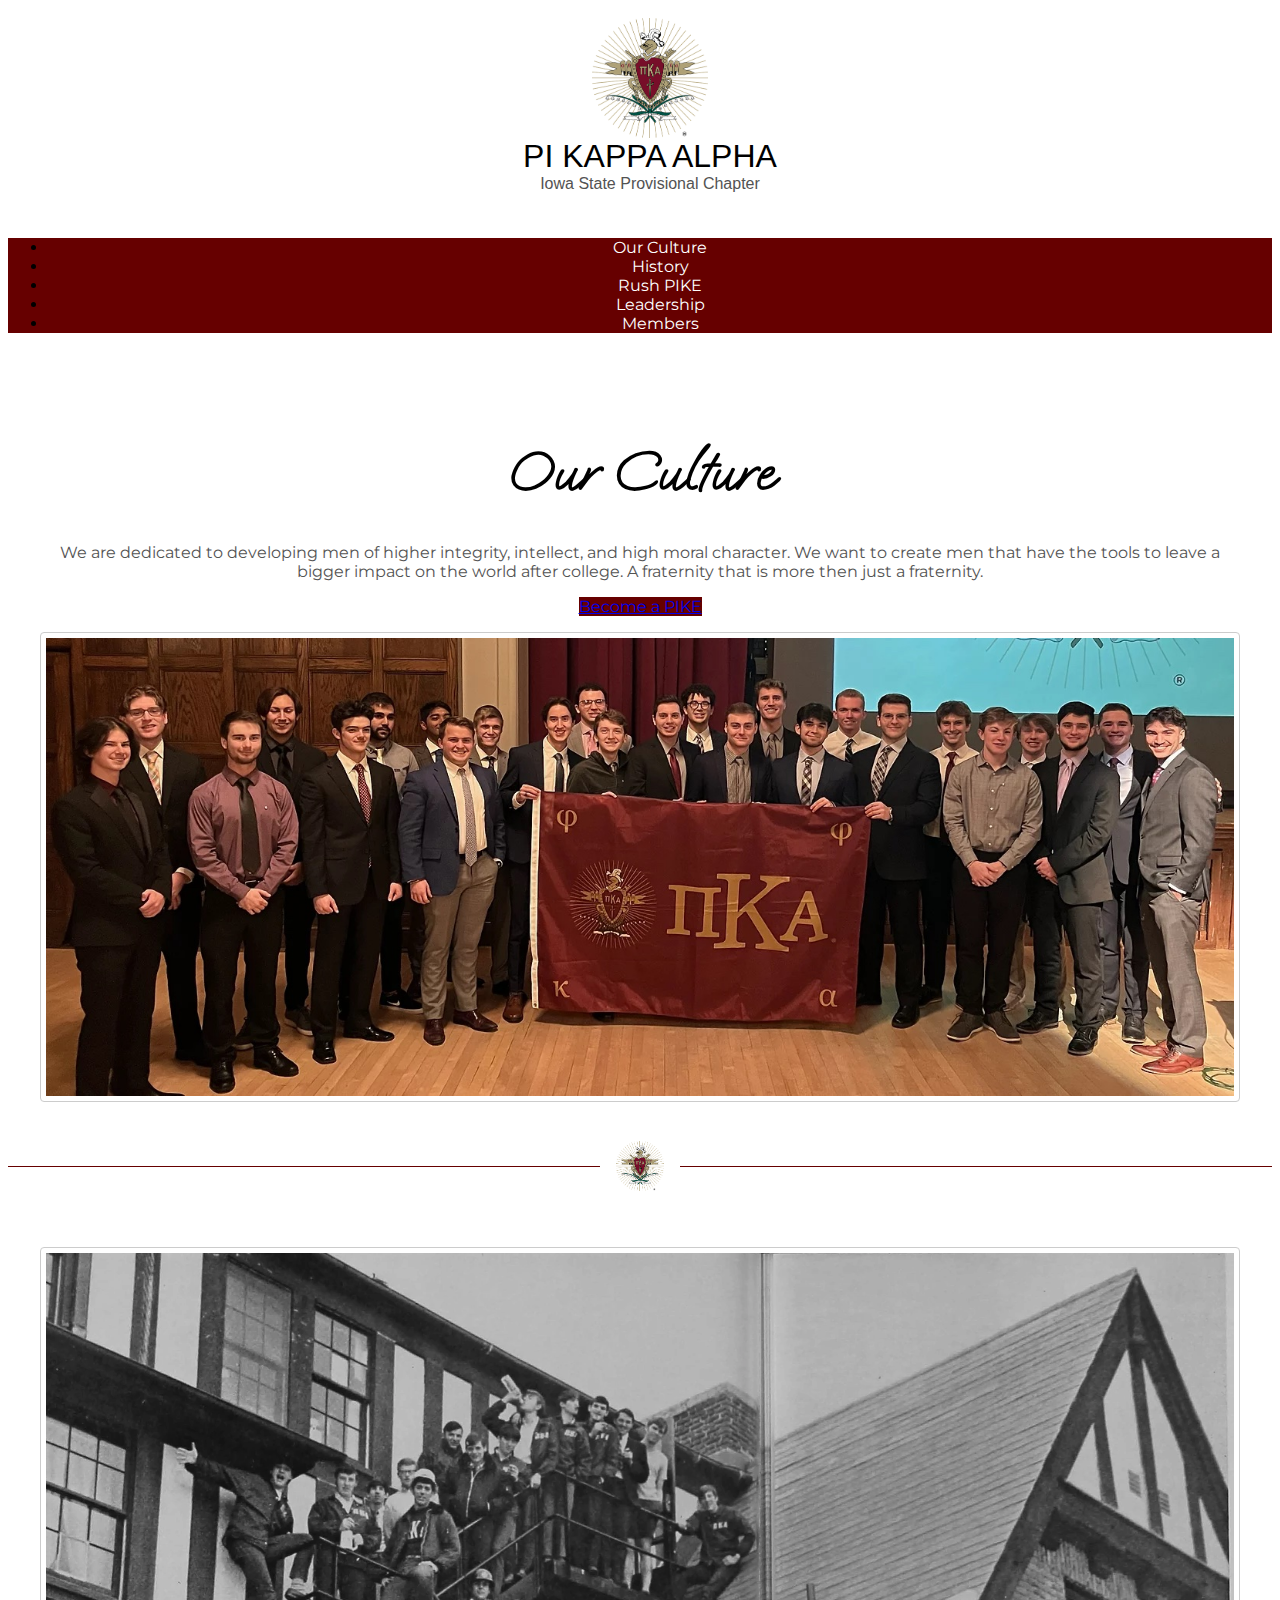
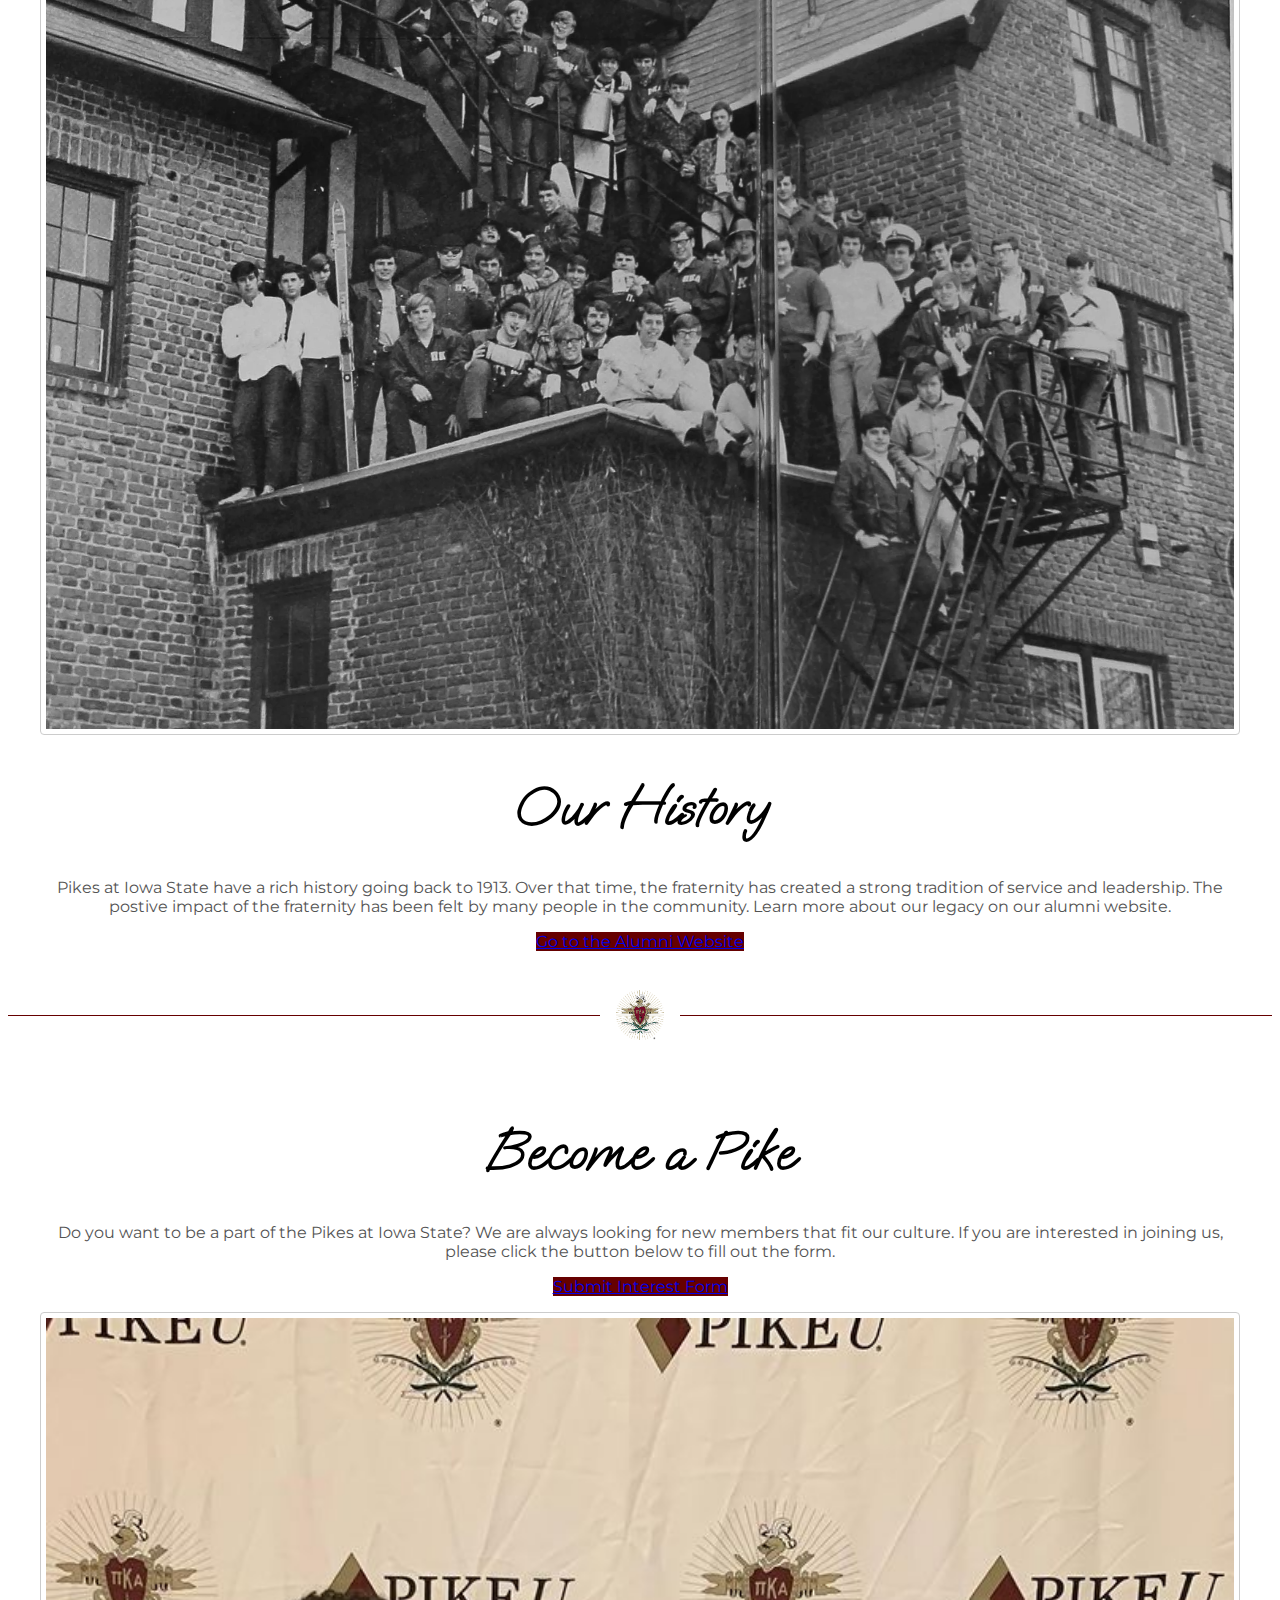
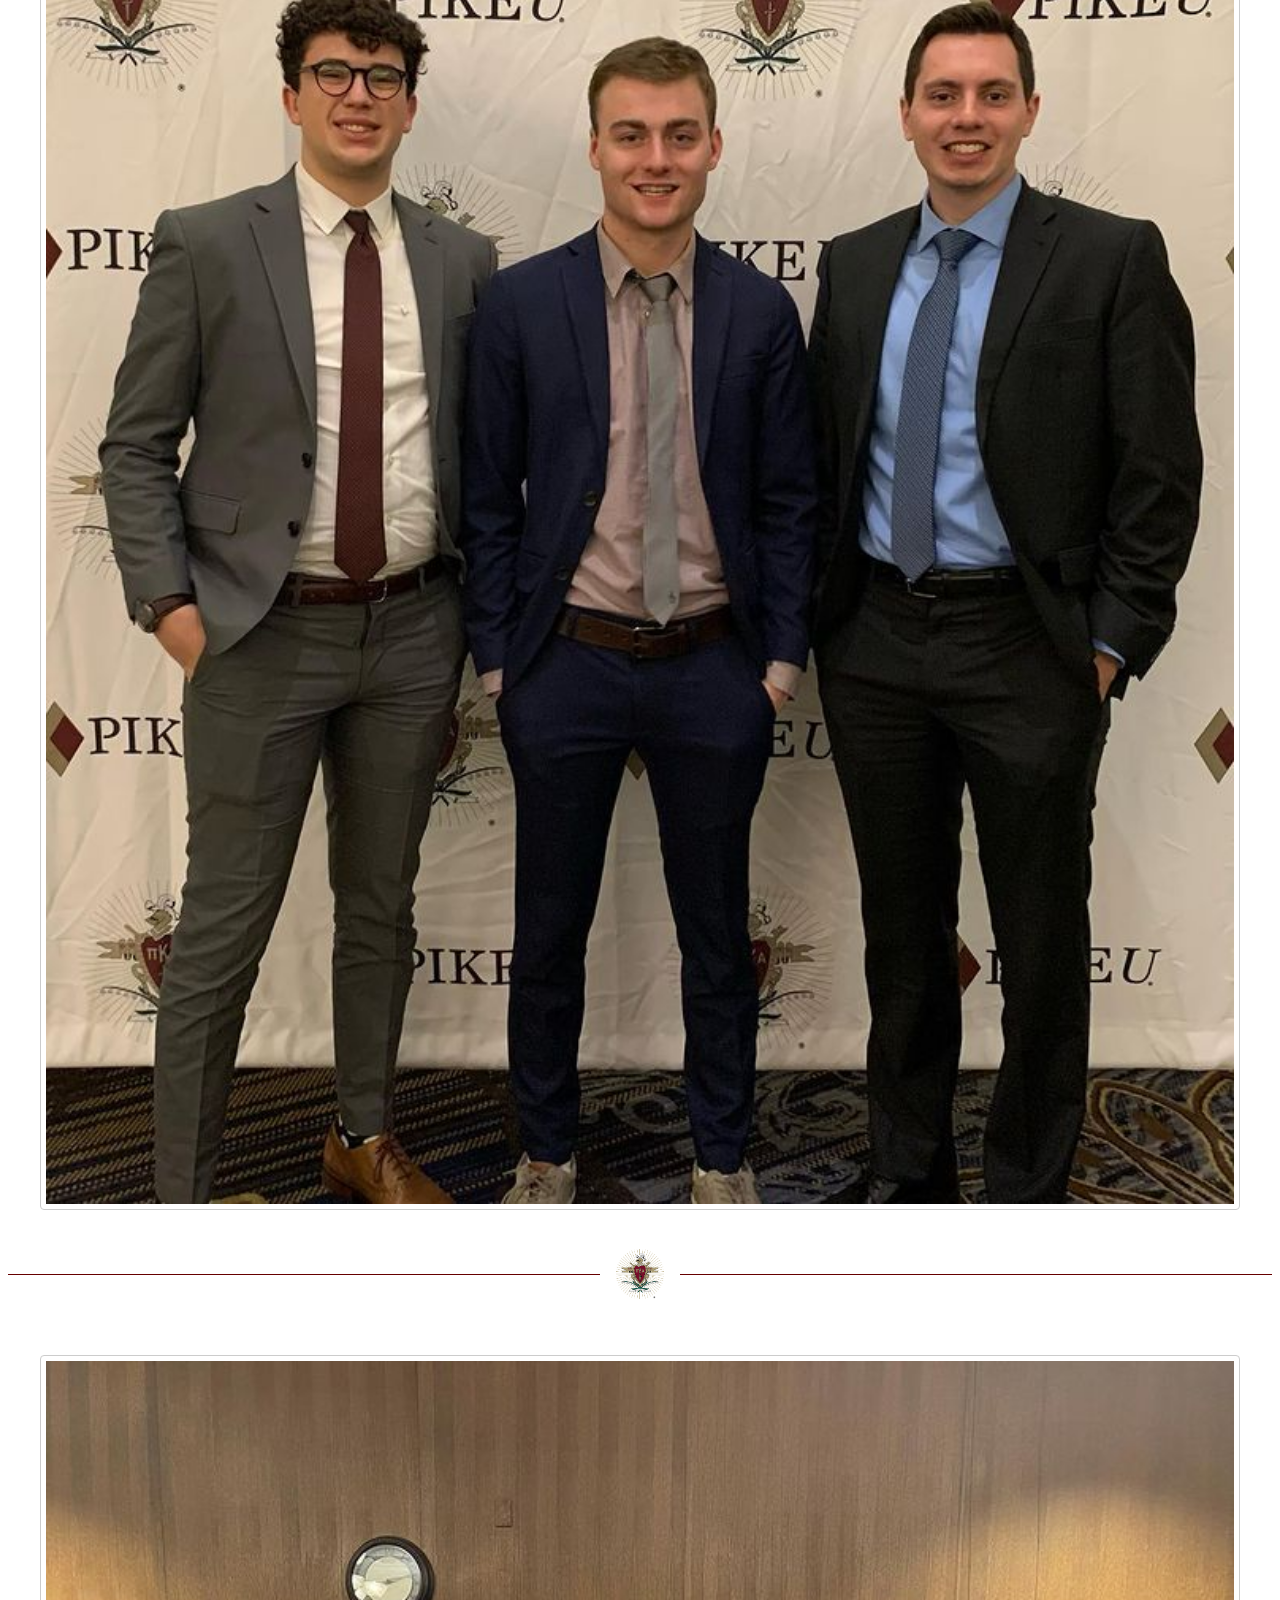
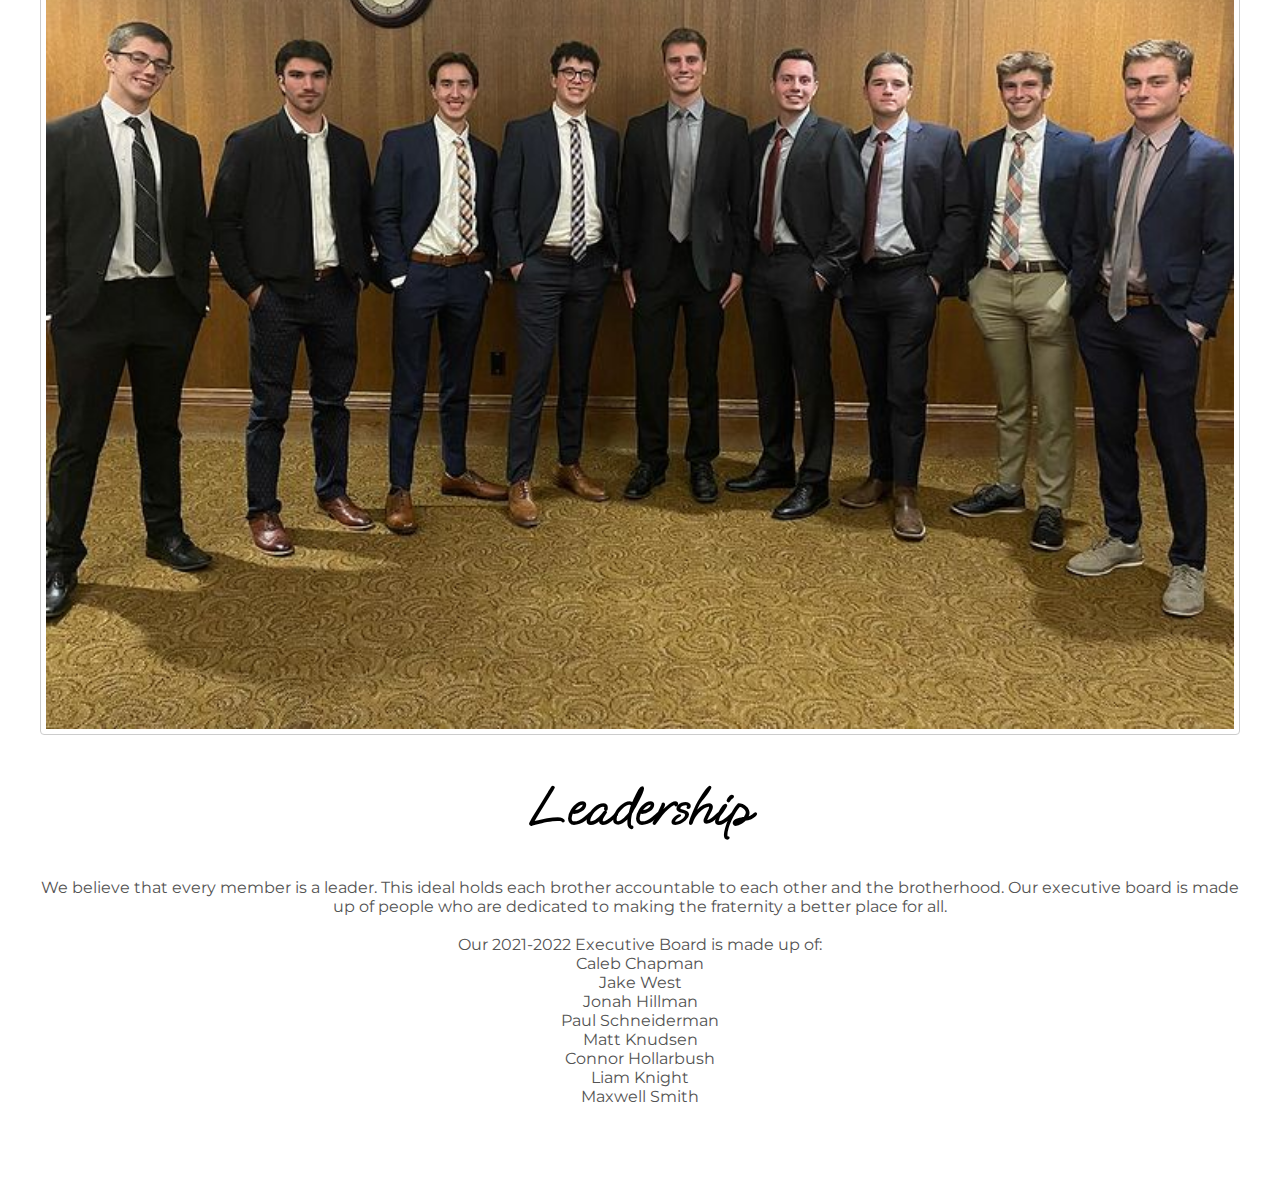
<file: Index.html>
<!-- A simple website for  Pike Fraternity at Iowa State University  -->
<html style="scroll-behavior: smooth;">
    <head>
        <meta name="viewport" content="width=device-width, initial-scale=1.0">

        <title>Pi Kappa Alpha Provisional Chapter at ISU</title>

        <link rel="shortcut icon" href="https://pikesweb.s3.amazonaws.com/content/20210223024238/Pikes_Favicon_Web%401x-1.png" type="image/x-icon" />

        <!-- These are librarys that help make the website work -->
        <!-- Bootstrap helps make the layout -->
        <script src="https://cdn.jsdelivr.net/npm/bootstrap@5.0.2/dist/js/bootstrap.bundle.min.js" integrity="sha384-MrcW6ZMFYlzcLA8Nl+NtUVF0sA7MsXsP1UyJoMp4YLEuNSfAP+JcXn/tWtIaxVXM" crossorigin="anonymous"></script>
        <link href="https://cdn.jsdelivr.net/npm/bootstrap@5.0.2/dist/css/bootstrap.min.css" rel="stylesheet" integrity="sha384-EVSTQN3/azprG1Anm3QDgpJLIm9Nao0Yz1ztcQTwFspd3yD65VohhpuuCOmLASjC" crossorigin="anonymous">

        <!-- This is the css file that helps make the website look good -->
        <link rel="stylesheet" type="text/css" href="style.css">

        <link rel="preconnect" href="https://fonts.googleapis.com">
<link rel="preconnect" href="https://fonts.googleapis.com">
<link rel="preconnect" href="https://fonts.gstatic.com" crossorigin>
<link href="https://fonts.googleapis.com/css2?family=Montserrat&family=Oooh+Baby&display=swap" rel="stylesheet">
    </head>

    <body>
        <div class="container header">
        <img class="header_img" src="./images/PiKappaAlpha.png" />
        <div class="header_pka">PI KAPPA ALPHA</div>
        <div class="header_isu">Iowa State Provisional Chapter</div>
        </div>
        <br />
        <!-- This is the navigation bar -->
        <nav class="navbar navbar-expand-lg">
            <div class="container">
        
        

                <ul class="navbar-nav mr-auto mx-auto">
                    <li class="nav-item active">
                        <a class="nav-link" href="#culture">Our Culture</span></a>
                    </li>
                    <li class="nav-item">
                        <a class="nav-link" href="#history">History</a>
                    </li>
                    <li class="nav-item">
                        <a class="nav-link" href="#join">Rush PIKE</a>
                    </li>
                    <li class="nav-item">
                        <a class="nav-link" href="#leadership">Leadership</a>
                    </li>
                    <li class="nav-item">
                        <a class="nav-link" href="https://login.omegafi.com/cas/login?apikey=fcccc403546c232424b8b469db077f14&login_apikey=fcccc403546c232424b8b469db077f14&org=pike&third_party=0&service=https%3A%2F%2Fmy.omegafi.com%2Fapps%2Fmyomegafi%2Flogin%2Flogin_post.php%3FUserName%3D%2A%2A%2A%26Password%3D%2A%2A%2A%26apikey%3Dfcccc403546c232424b8b469db077f14%26login_apikey%3Dfcccc403546c232424b8b469db077f14%26org%3Dpike%26third_party%3D0&ra=1">Members</a>
                    </li>
                </ul>
      
        </div>
        </nav>

        <!-- This is the main content of the page -->
        <br />  
        <div class="content">
        <div class="container">
            <div class="row">
                <div class="col-md-6 box">
                    <div id="culture" class="">
                    <h1>Our Culture</h1>
                    <p>
                        We are dedicated to developing men of higher integrity, intellect, and high moral character. We want to create men that have the tools to leave a bigger impact on the world after college. A fraternity that is more then just a fraternity.
                        </p>
                        <a class="btn btn-primary" href="#join" role="button">Become a PIKE</a>


                            </div>
                </div>

                <div class="col-md-6">
                    <div class="picture_frame">
                        <img class="picture" src="./images/meetpikes.jpg" />
                    </div>

                </div>
            </div>
            <div class="break"><img src="images/PiKappaAlpha.png" /> </div>

            <div class="row">
                <div class="col-md-6">
                    <div class="picture_frame">
                        <img class="picture" src="./images/history.png" />
                    </div>

                </div>
                <div class="col-md-6 box">
                    <div id="history" class="">
                    <h1>Our History</h1>
                    <p>
                        Pikes at Iowa State have a rich history going back to 1913. Over that time, the fraternity has created a strong tradition of service and leadership. The postive impact of the fraternity has been felt by many people in the community. Learn more about our legacy on our alumni website.
                    </p>
                        <a class="btn btn-primary" href="https://www.alphaphialums.com/our-legacy" role="button">Go to the Alumni Website</a>
                      
                            </div>
                </div>

            
            </div>
<div class="break"><img src="images/PiKappaAlpha.png" /> </div>
            <div class="row">
                <div class="col-md-6 box">
                    <div id="join" class="">
                    <h1>Become a Pike</h1>
                    <p>
                        Do you want to be a part of the Pikes at Iowa State? We are always looking for new members that fit our culture. If you are interested in joining us, please click the button below to fill out the form.
                    </p>
                        <a class="btn btn-primary" href="https://forms.gle/dJqxvVX2QPGEYVD58" role="button">Submit Interest Form</a>
                      
                            </div>
                </div>

                <div class="col-md-6">
                    <div class="picture_frame">
                        <img class="picture" src="./images/pikeu.jpg" />
                    </div>

                </div>
            </div>
            <div class="break"><img src="images/PiKappaAlpha.png" /> </div>

            <div class="row">
                <div class="col-md-6">
                    <div class="picture_frame">
                        <img class="picture" src="./images/leaders.jpg" />
                    </div>

                </div>
                
                <div class="col-md-6 box">
                    <div  id="leadership" class="">
                    <h1>Leadership</h1>
                    <p>
                        We believe that every member is a leader. This ideal holds each brother accountable to each other and the brotherhood. Our executive board is made up of people who are dedicated to making the fraternity a better place for all. <br />
                        <br />
                        Our 2021-2022 Executive Board is made up of:<br />
                        Caleb Chapman<br />
                        Jake West<br />
                        Jonah Hillman<br />
                        Paul Schneiderman<br />
                        Matt Knudsen<br />
                        Connor Hollarbush<br />
                        Liam Knight<br />
                        Maxwell Smith<br />

                    </p>
                      
                            </div>
                </div>

          
            </div>
        </div>
    </div>
    <br />
    <!-- footer -->
  
          
    </body>
</file>
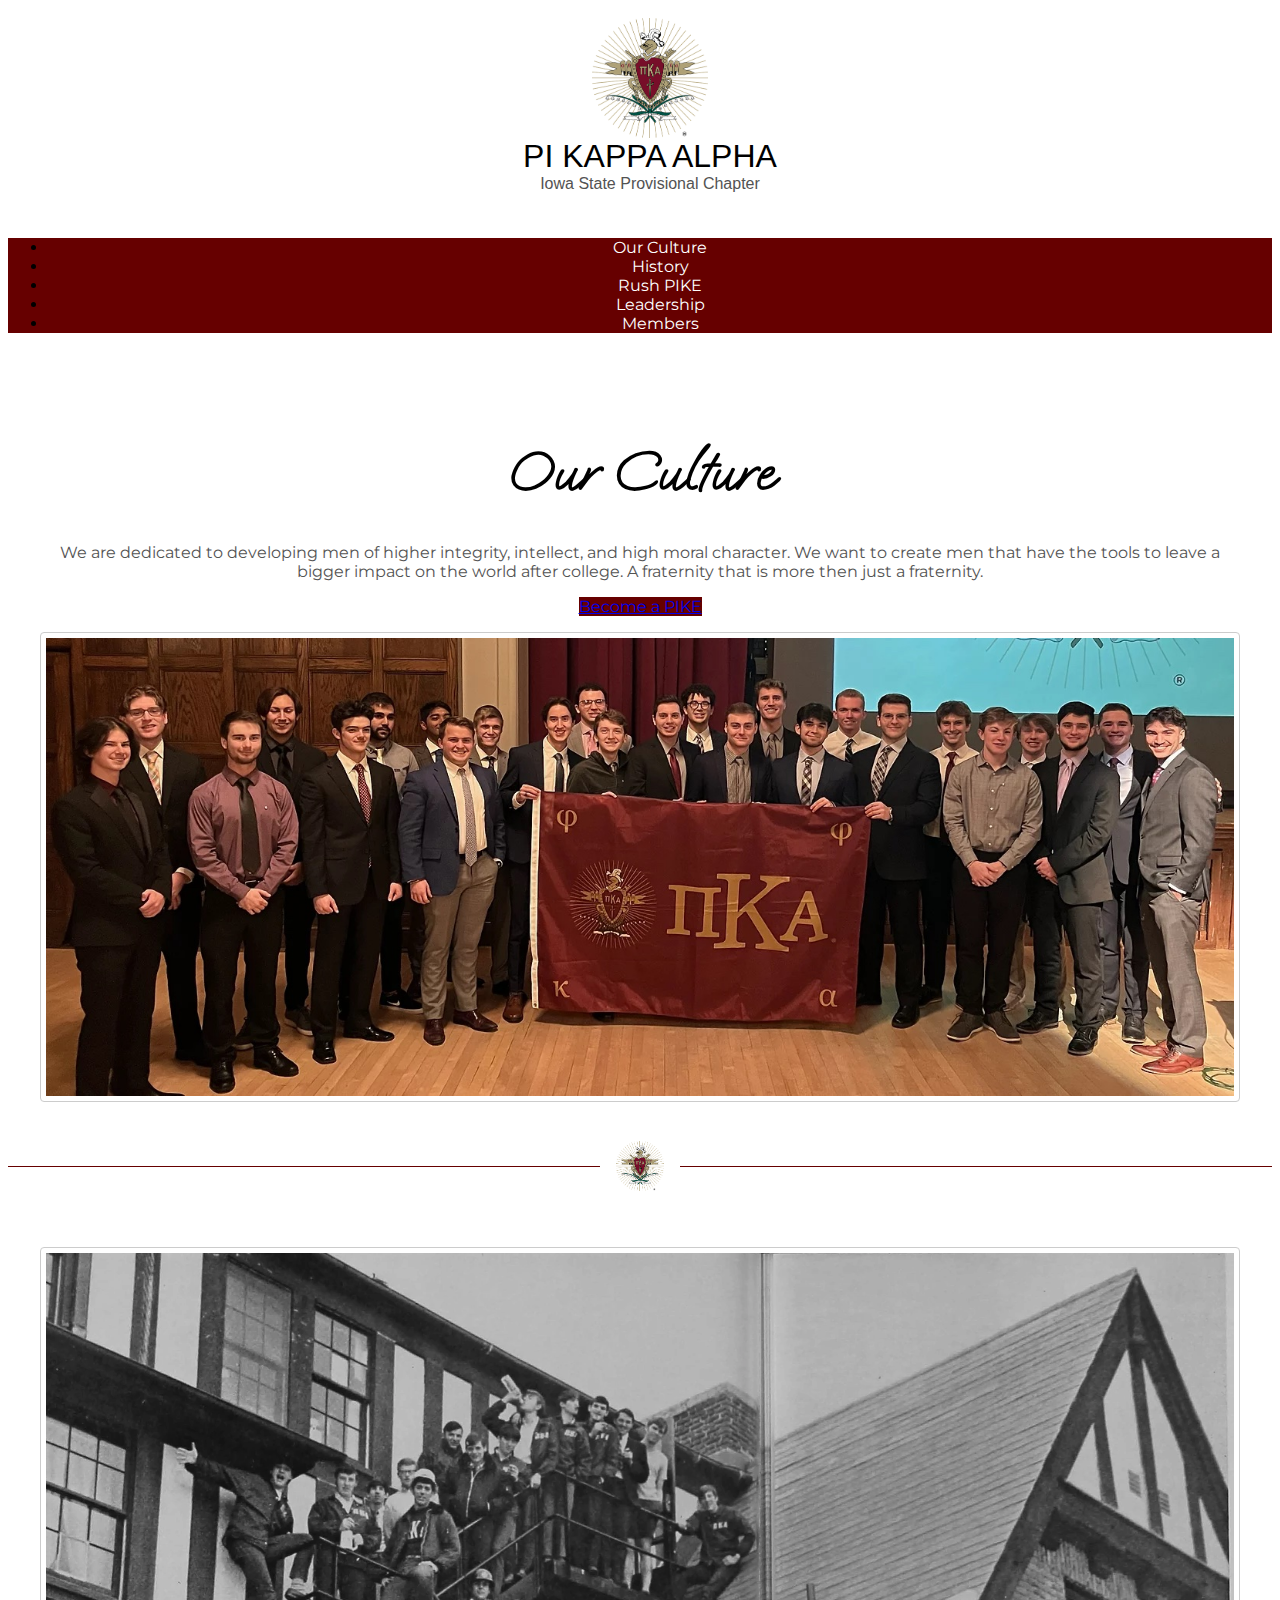
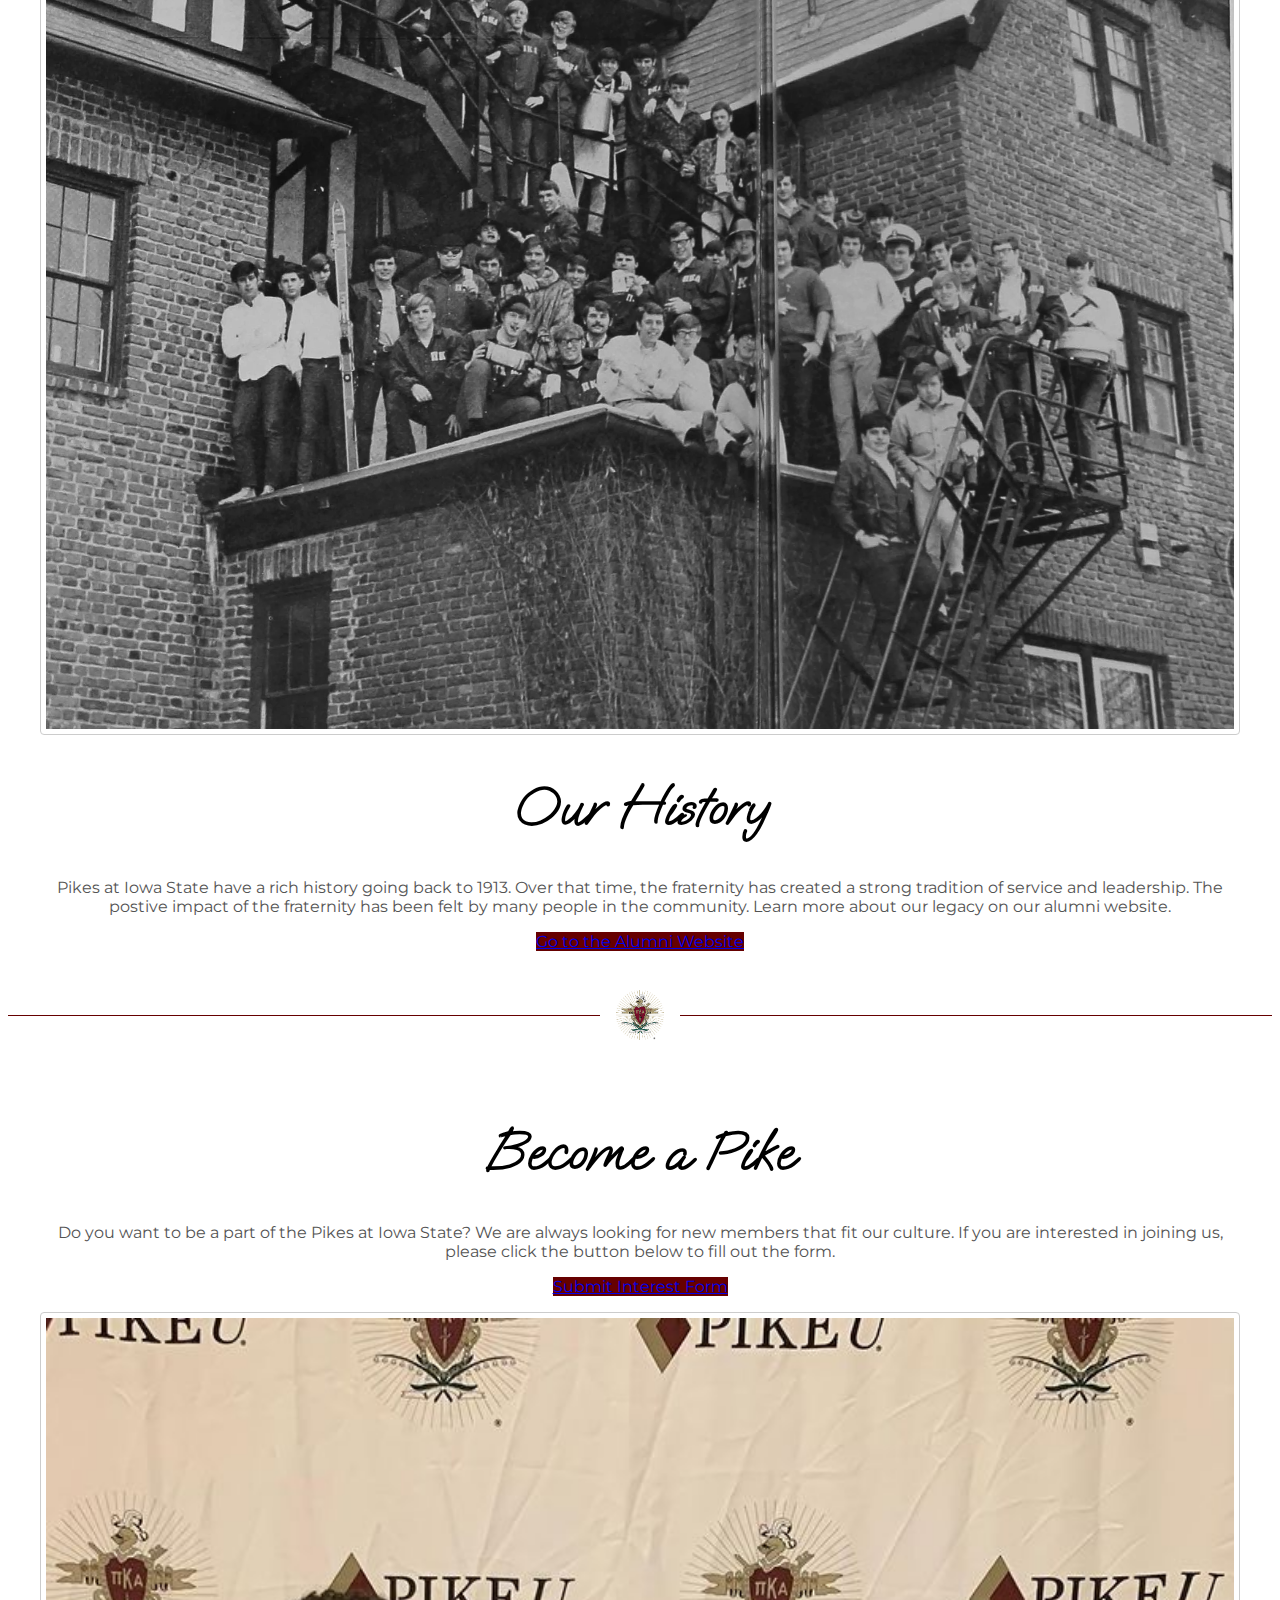
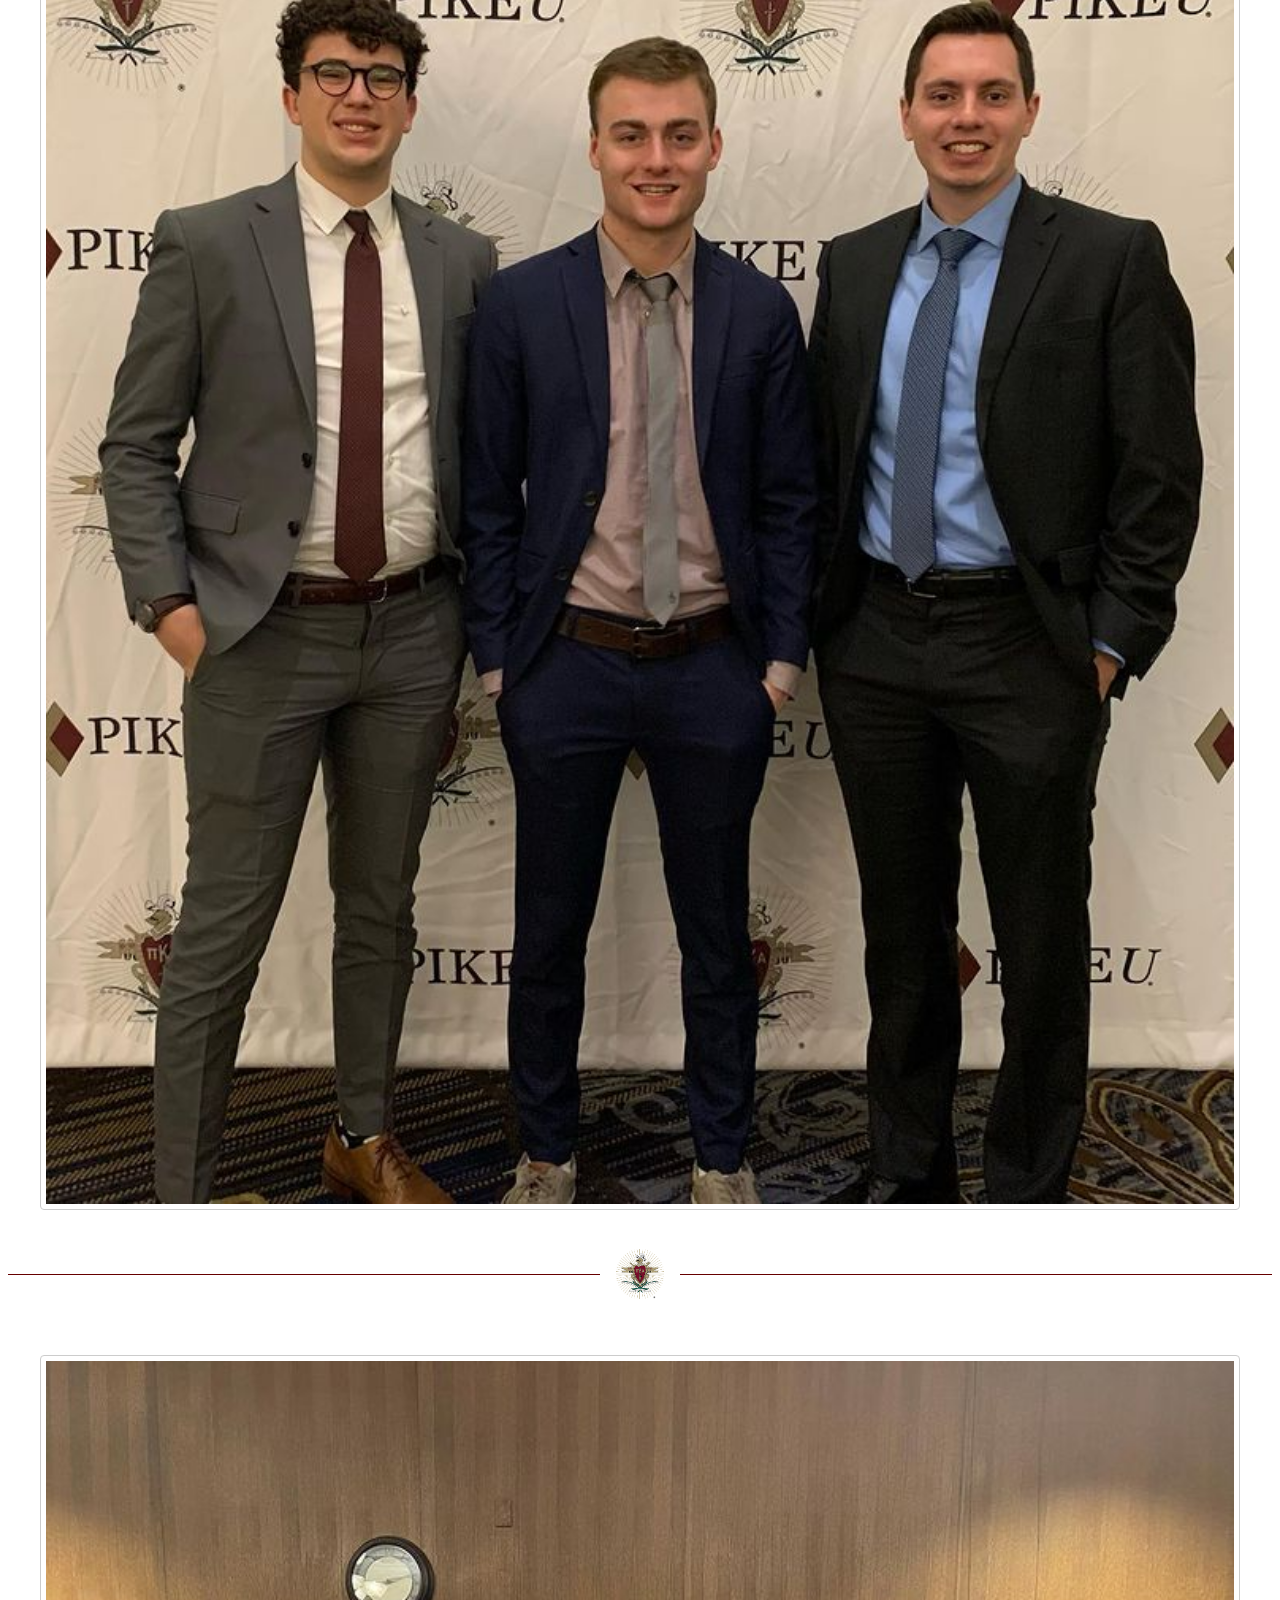
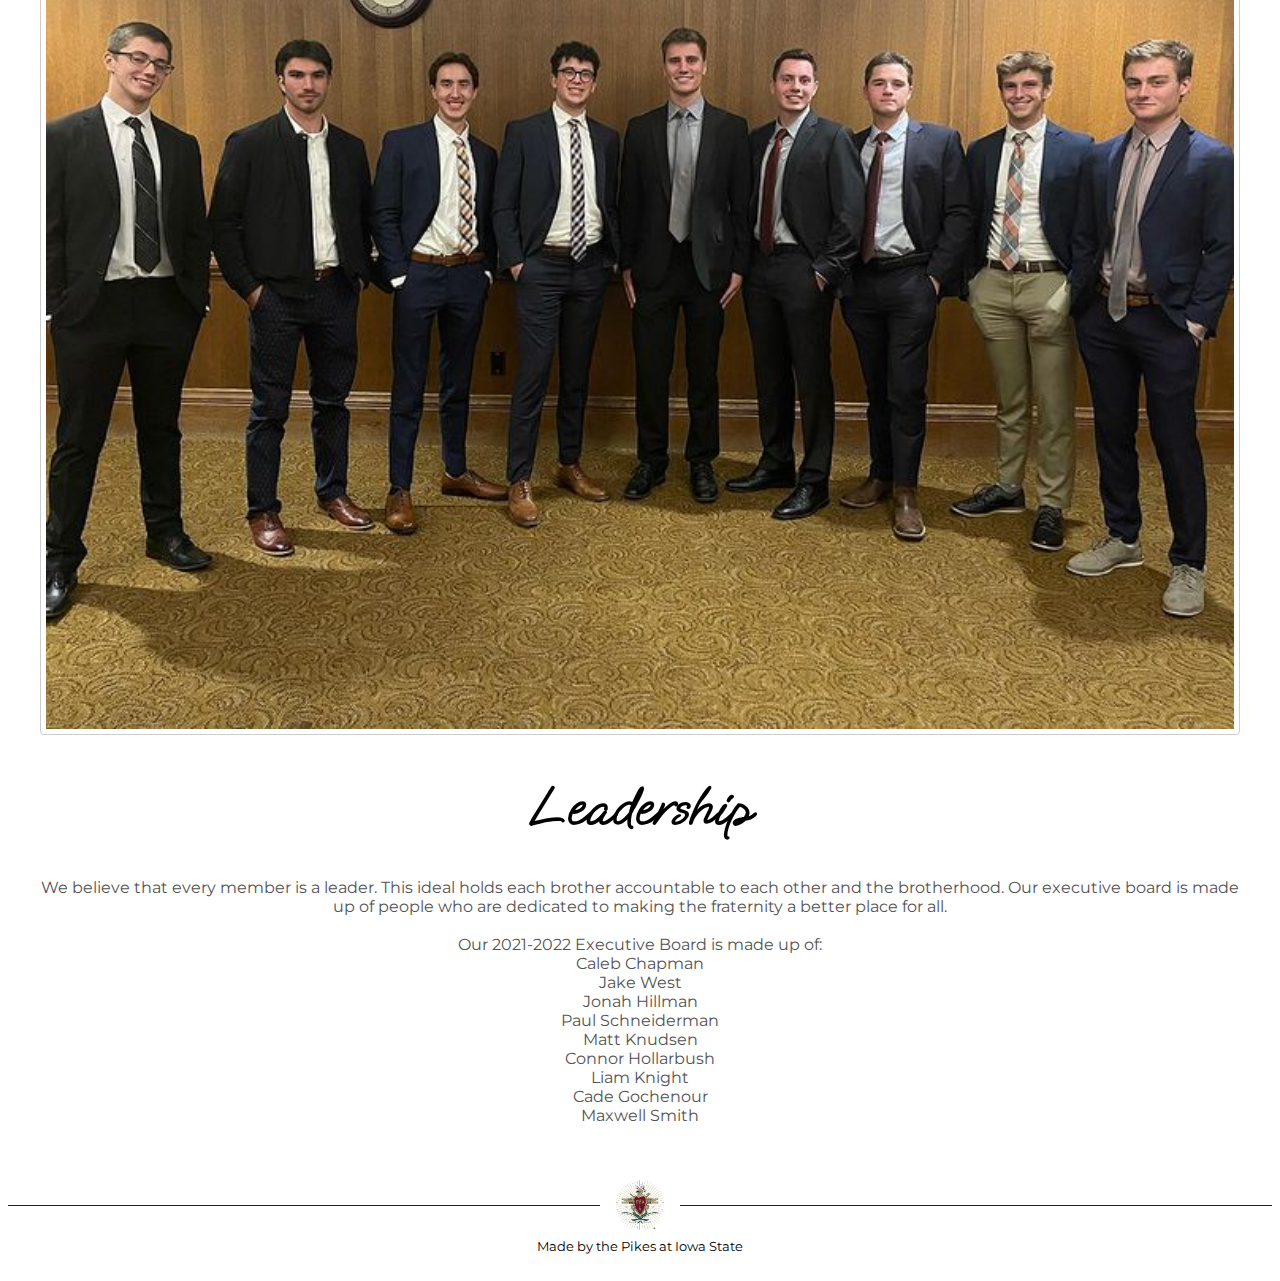
<file: index.html>
<!-- A simple website for  Pike Fraternity at Iowa State University  -->
<html style="scroll-behavior: smooth;">
    <head>
        <meta name="viewport" content="width=device-width, initial-scale=1.0">

        <title>Pi Kappa Alpha Provisional Chapter at ISU</title>

        <link rel="shortcut icon" href="https://pikesweb.s3.amazonaws.com/content/20210223024238/Pikes_Favicon_Web%401x-1.png" type="image/x-icon" />

        <!-- These are librarys that help make the website work -->
        <!-- Bootstrap helps make the layout -->
        <script src="https://cdn.jsdelivr.net/npm/bootstrap@5.0.2/dist/js/bootstrap.bundle.min.js" integrity="sha384-MrcW6ZMFYlzcLA8Nl+NtUVF0sA7MsXsP1UyJoMp4YLEuNSfAP+JcXn/tWtIaxVXM" crossorigin="anonymous"></script>
        <link href="https://cdn.jsdelivr.net/npm/bootstrap@5.0.2/dist/css/bootstrap.min.css" rel="stylesheet" integrity="sha384-EVSTQN3/azprG1Anm3QDgpJLIm9Nao0Yz1ztcQTwFspd3yD65VohhpuuCOmLASjC" crossorigin="anonymous">
        <link rel="stylesheet" href="https://cdnjs.cloudflare.com/ajax/libs/font-awesome/6.0.0-beta3/css/all.min.css" integrity="sha512-Fo3rlrZj/k7ujTnHg4CGR2D7kSs0v4LLanw2qksYuRlEzO+tcaEPQogQ0KaoGN26/zrn20ImR1DfuLWnOo7aBA==" crossorigin="anonymous" referrerpolicy="no-referrer" />        <!-- This is the css file that helps make the website look good -->
        <link rel="stylesheet" type="text/css" href="style.css">

        <link rel="preconnect" href="https://fonts.googleapis.com">
<link rel="preconnect" href="https://fonts.googleapis.com">
<link rel="preconnect" href="https://fonts.gstatic.com" crossorigin>
<link href="https://fonts.googleapis.com/css2?family=Montserrat&family=Oooh+Baby&display=swap" rel="stylesheet">
    </head>

    <body>
        <div class="container header">
        <img class="header_img" src="./images/PiKappaAlpha.png" />
        <div class="header_pka">PI KAPPA ALPHA</div>
        <div class="header_isu">Iowa State Provisional Chapter</div>
        </div>
        <br />
        <!-- This is the navigation bar -->
        <nav class="navbar navbar-expand-lg">
            <div class="container">
        
        

                <ul class="navbar-nav mr-auto mx-auto">
                    <li class="nav-item active">
                        <a class="nav-link" href="#culture">Our Culture</span></a>
                    </li>
                    <li class="nav-item">
                        <a class="nav-link" href="#history">History</a>
                    </li>
                    <li class="nav-item">
                        <a class="nav-link" href="#join">Rush PIKE</a>
                    </li>
                    <li class="nav-item">
                        <a class="nav-link" href="#leadership">Leadership</a>
                    </li>
                    <li class="nav-item">
                        <a class="nav-link" href="linkTree.html">Members</a>
                    </li>
                </ul>
      
        </div>
        </nav>

        <!-- This is the main content of the page -->
        <br />  
        <div class="content">
        <div class="container">
            <div class="row">
                <div class="col-md-6 box">
                    <div id="culture" class="">
                    <h1>Our Culture</h1>
                    <p>
                        We are dedicated to developing men of higher integrity, intellect, and high moral character. We want to create men that have the tools to leave a bigger impact on the world after college. A fraternity that is more then just a fraternity.
                        </p>
                        <a class="btn btn-primary" href="#join" role="button">Become a PIKE</a>


                            </div>
                </div>

                <div class="col-md-6">
                    <div class="picture_frame">
                        <img class="picture" src="./images/meetpikes.jpg" />
                    </div>

                </div>
            </div>
            <div class="break"><img src="images/PiKappaAlpha.png" /> </div>

            <div class="row">
                <div class="col-md-6">
                    <div class="picture_frame">
                        <img class="picture" src="./images/history.png" />
                    </div>

                </div>
                <div class="col-md-6 box">
                    <div id="history" class="">
                    <h1>Our History</h1>
                    <p>
                        Pikes at Iowa State have a rich history going back to 1913. Over that time, the fraternity has created a strong tradition of service and leadership. The postive impact of the fraternity has been felt by many people in the community. Learn more about our legacy on our alumni website.
                    </p>
                        <a class="btn btn-primary" href="https://www.alphaphialums.com/our-legacy" role="button">Go to the Alumni Website</a>
                      
                            </div>
                </div>

            
            </div>
<div class="break"><img src="images/PiKappaAlpha.png" /> </div>
            <div class="row">
                <div class="col-md-6 box">
                    <div id="join" class="">
                    <h1>Become a Pike</h1>
                    <p>
                        Do you want to be a part of the Pikes at Iowa State? We are always looking for new members that fit our culture. If you are interested in joining us, please click the button below to fill out the form.
                    </p>
                        <a class="btn btn-primary" href="https://forms.gle/dJqxvVX2QPGEYVD58" role="button">Submit Interest Form</a>
                      
                            </div>
                </div>

                <div class="col-md-6">
                    <div class="picture_frame">
                        <img class="picture" src="./images/pikeu.jpg" />
                    </div>

                </div>
            </div>
            <div class="break"><img src="images/PiKappaAlpha.png" /> </div>

            <div class="row">
                <div class="col-md-6">
                    <div class="picture_frame">
                        <img class="picture" src="./images/leaders.jpg" />
                    </div>

                </div>
                
                <div class="col-md-6 box">
                    <div  id="leadership" class="">
                    <h1>Leadership</h1>
                    <p>
                        We believe that every member is a leader. This ideal holds each brother accountable to each other and the brotherhood. Our executive board is made up of people who are dedicated to making the fraternity a better place for all. <br />
                        <br />
                        Our 2021-2022 Executive Board is made up of:<br />
                        Caleb Chapman<br />
                        Jake West<br />
                        Jonah Hillman<br />
                        Paul Schneiderman<br />
                        Matt Knudsen<br />
                        Connor Hollarbush<br />
                        Liam Knight<br />
                        Cade Gochenour<br />
                        Maxwell Smith<br />

                    </p>
                      
                            </div>
                </div>

          
            </div>
            <div class="break"><img src="images/PiKappaAlpha.png" /> </div>
            <div style="text-align: center; width:100%">
            <small >
Made by the Pikes at Iowa State</small></div>
        </div>
    </div>
    <br />

    </body>
</file>
<file: style.css>
.navbar{
    background-color: #660000;
    text-align: center;
    
}
.navbar a{
    color: white;
    text-decoration: none;
    padding: 5px;
}
.header{
    text-align: center;
    padding: 10px;
    width: 100%;

    /* center */
}
.header_img{
        margin: 0 auto;
        height: 120px;
}
.header_pka{
    font-size: 2em;
    color: rgb(0, 0, 0);
    font-family: 'Helvetica Neue', sans-serif;
    font-weight: 400;
    width: 100%;
}

.header_isu{
    font-size: 1em;
    color: rgb(83, 83, 83);
    font-family: 'Helvetica Neue', sans-serif;
    font-weight: 300;
    width: 100%;
}
.content .row{
    text-align: center;
    padding: 2em;
}


.content p{
    color:rgb(83, 83, 83);
}

.content h1{
    font-family: 'Oooh Baby', cursive;
   
}

body { 
    font-family: "Montserrat", sans-serif;
}
html {
    scroll-behavior: smooth;
  }
  html:focus-within {
    scroll-behavior: smooth;
  }

  .break {
    display: block;
    margin: 0.5em 0;
    width: 100%;
    background-color: #660000;
    line-height: 50;
    height: 1px;
    text-align: center;
    position: relative;
    margin-top: 2em;
    margin-bottom: 2em;
  }
  .break img {
    width: auto;
    height: 50px;
    position: relative;
    margin: 0 auto;
    top: -25px;
    background-color: #ffffff;
    padding-left: 1em;
    padding-right: 1em;
  }
.picture_frame {
    width: 100%;
    height: auto;
    border: 1px solid #ccc;
    border-radius: 4px;
    padding: 5px;
    box-sizing: border-box;

    margin-top: 1em;
}
.picture_frame img {
    width: 100%;
    height: auto;
    
}

.box{
    display: flex;

    
    align-items: center; /* align vertical */
}

.content h1{
    font-size: 3.5em
}
.btn-primary{
    background-color: #660000;
    border-color: #660000;
}

.btn-primary:hover{
    background-color: #330101;
    border-color: #330101;
}

.nav-link:hover{
    color: #bb4949;
}
</file>
